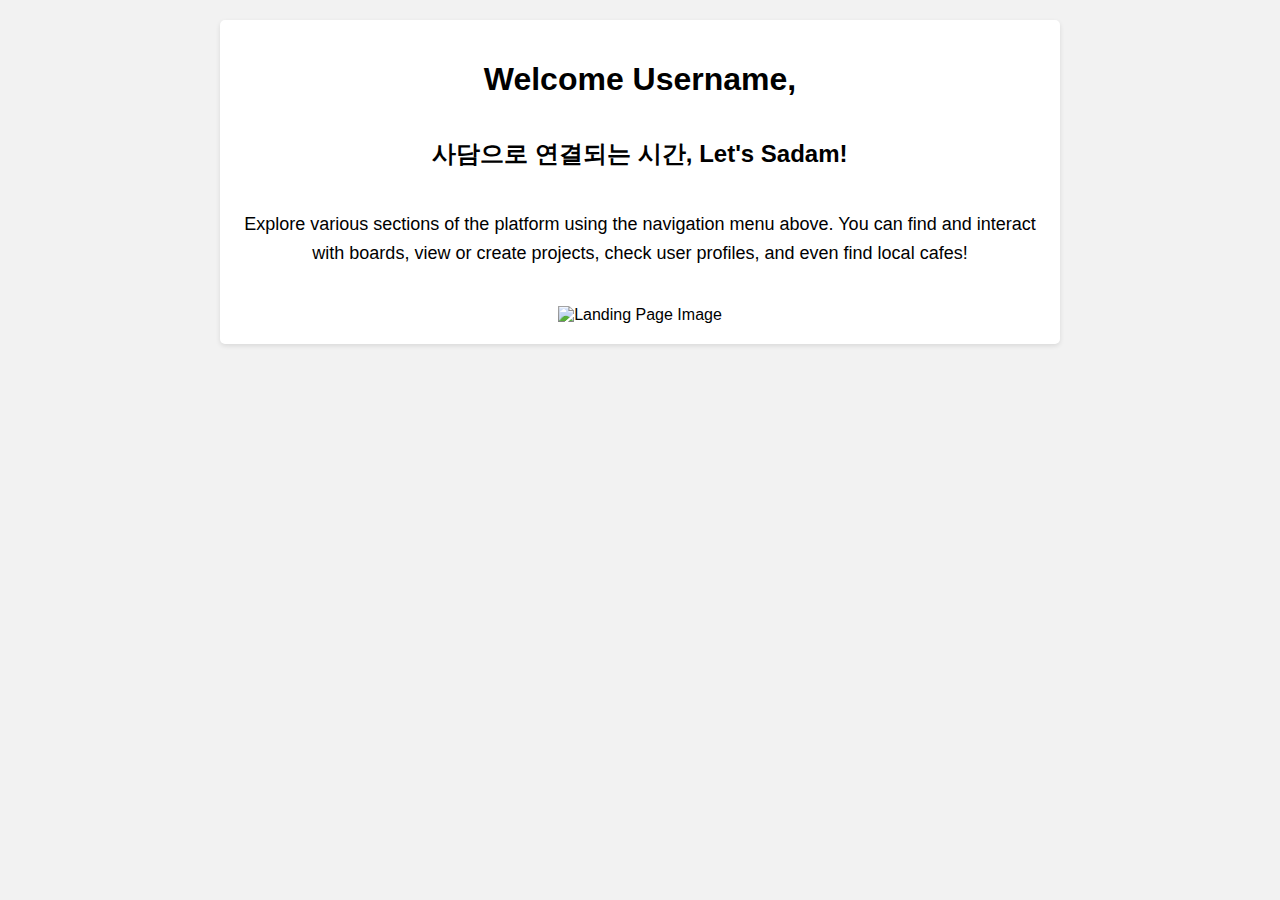
<file: src/main/resources/templates/index.html>
<!DOCTYPE html>
<html lang="en" xmlns:th="http://www.thymeleaf.org">
<head>
    <meta charset="UTF-8">
    <title>Landing Page</title>

    <style>
        body {
            font-family: Arial, sans-serif;
            background-color: #f2f2f2;
            margin: 0;
            padding: 20px;
        }
        #contents {
            max-width: 800px;
            margin: 0 auto;
            background-color: #fff;
            padding: 20px;
            border-radius: 5px;
            box-shadow: 0 2px 5px rgba(0, 0, 0, 0.1);
        }

        h1, h2 {
            text-align: center;
            margin-bottom: 40px;
        }

        nav {
            display: flex;
            justify-content: space-around;
            margin-bottom: 30px;
        }

        nav a {
            padding: 10px 20px;
            background-color: #337ab7;
            color: #fff;
            text-decoration: none;
            border-radius: 5px;
        }

        nav a:hover {
            background-color: #286090;
        }

        .content-section {
            text-align: center;
        }

        .content-section p {
            font-size: 18px;
            line-height: 1.6;
        }

        .content-section img {
            max-width: 100%;
            height: auto;
            margin-top: 20px;
        }
    </style>
</head>
<body>

<div id="contents">
    <h1>Welcome <span th:text="${username}">Username</span>,</h1>
    <h2>사담으로 연결되는 시간, Let's Sadam!</h2>

    <!-- 공통 네비게이션 불러오기 -->
    <div th:replace="~{fragment/nav :: navigation}"></div>

    <div class="content-section">
        <p>Explore various sections of the platform using the navigation menu above. You can find and interact with boards, view or create projects, check user profiles, and even find local cafes!</p>
        <img th:src="@{/img/img.jpg}" alt="Landing Page Image">

    </div>
</div>

</body>
</html>
</file>
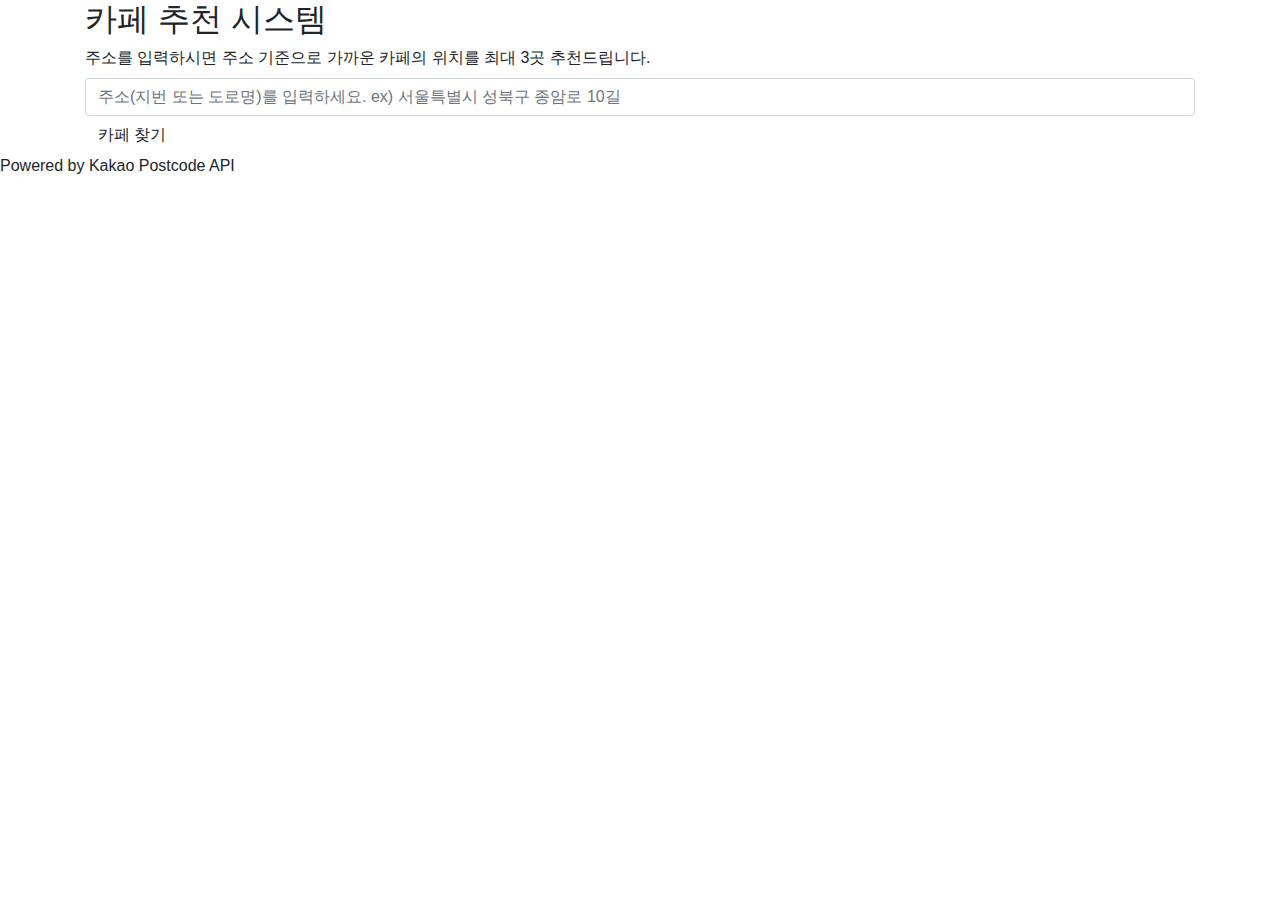
<file: src/main/resources/templates/main.html>
<!DOCTYPE HTML>
<html xmlns:th="http://www.thymeleaf.org">
<head>
    <meta charset="UTF-8">
    <meta name="viewport" content="width=device-width, initial-scale=1">
    <title>카페 추천</title>

    <link rel="stylesheet" href="https://stackpath.bootstrapcdn.com/bootstrap/4.5.2/css/bootstrap.min.css"> <!-- Bootstrap CSS 추가 -->
    <link rel="stylesheet" th:href="@{/css/nav.css}">
    <link rel="stylesheet" th:href="@{/css/common.css}">
</head>
<body>
<div class="container">
    <!-- 공통 네비게이션 불러오기 -->
    <div th:replace="~{fragment/nav :: navigation}"></div>

    <h2>카페 추천 시스템</h2>

    <div class="body">
        <form action="#" th:action="@{/v1/search}" method="post">
            <div>
                <label for="address">주소를 입력하시면 주소 기준으로 가까운 카페의 위치를 최대 3곳 추천드립니다.</label>
                <input type="text" class="form-control" id="address_kakao" name="address"
                       placeholder="주소(지번 또는 도로명)를 입력하세요. ex) 서울특별시 성북구 종암로 10길">
            </div>
            <div class="button-group">
                <button type="submit" class="btn" id="btn-save">카페 찾기</button>
            </div>
        </form>
    </div>
</div>

<div class="footer">
    <p>Powered by Kakao Postcode API</p>
</div>

<!-- Kakao 우편번호 서비스 -->
<script src="//t1.daumcdn.net/mapjsapi/bundle/postcode/prod/postcode.v2.js"></script>
<script>
    window.onload = function() {
        document.getElementById("address_kakao").addEventListener("click", function() {
            new daum.Postcode({
                oncomplete: function(data) {
                    document.getElementById("address_kakao").value = data.address;
                }
            }).open();
        });
    }
</script>

<!-- jQuery CDN -->
<script src="https://code.jquery.com/jquery-3.6.0.min.js"></script>
<!-- Bootstrap JS CDN -->
<script src="https://stackpath.bootstrapcdn.com/bootstrap/4.5.2/js/bootstrap.min.js"></script>


</body>
</html>
</file>
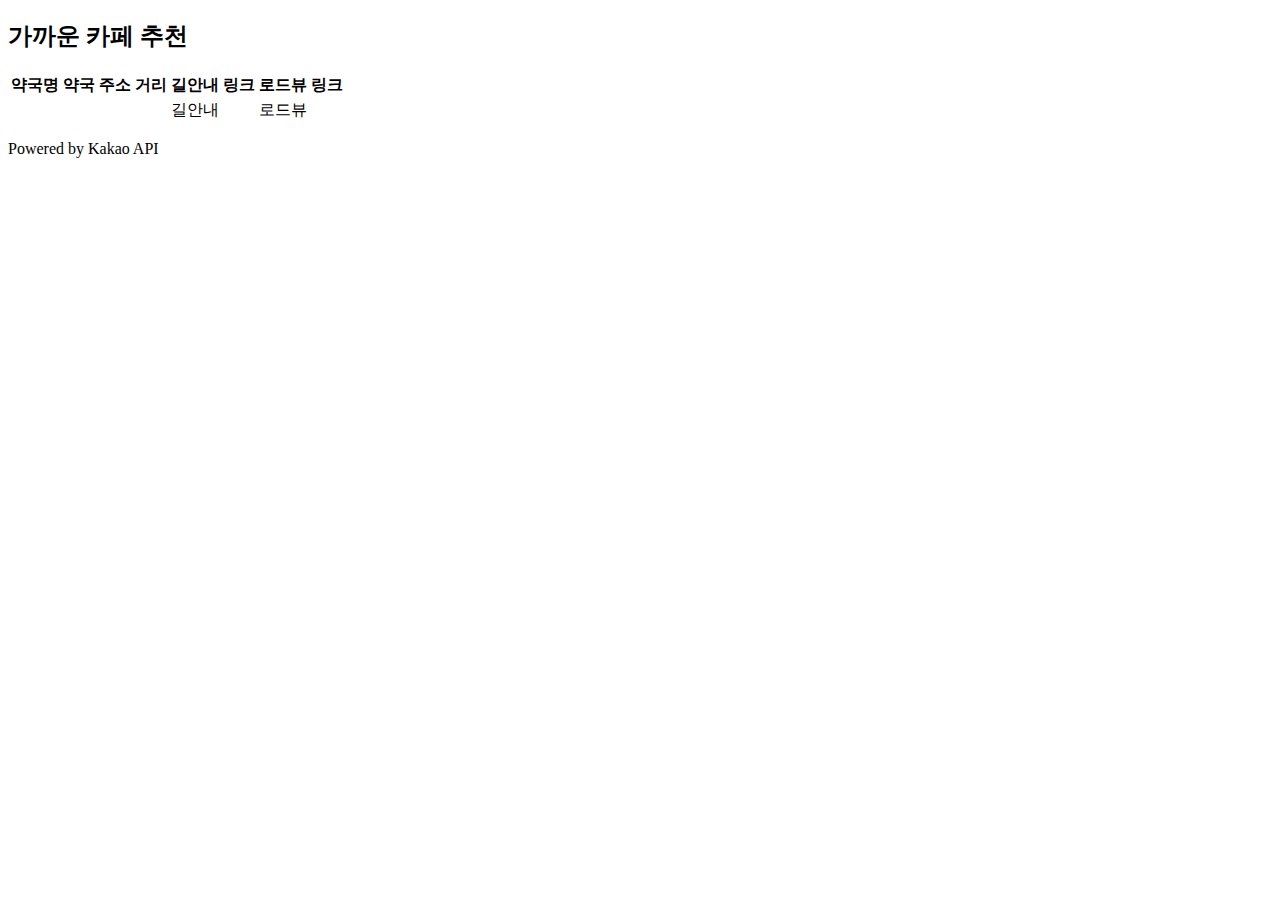
<file: src/main/resources/templates/output.html>
<!DOCTYPE html>
<html xmlns:th="http://www.thymeleaf.org">
<head>
  <meta charset="UTF-8">
  <meta name="viewport" content="width=device-width, initial-scale=1">
  <title>검색 결과</title>

  <!-- 부트스트랩 css 추가 -->
  <link rel="stylesheet" th:href="@{/css/lib/bootstrap.min.css}">
  <link rel="stylesheet" th:href="@{/css/nav.css}">
  <link rel="stylesheet" th:href="@{/css/common.css}">
</head>
<body>
<div class="container">
  <!-- 공통 네비게이션 불러오기 -->
  <div th:replace="~{fragment/nav :: navigation}"></div>

  <h2 class="h2-title">가까운 카페 추천</h2>

  <table class="table">
    <thead>
    <tr>
      <th>약국명</th>
      <th>약국 주소</th>
      <th>거리</th>
      <th>길안내 링크</th>
      <th>로드뷰 링크</th>
    </tr>
    </thead>
    <tbody>
    <tr th:each="pharmacy : ${outputFormList}">
      <td th:text="${pharmacy.pharmacyName}"></td>
      <td th:text="${pharmacy.pharmacyAddress}"></td>
      <td th:text="${pharmacy.distance} + ' km'"></td>
      <td><a th:href="${pharmacy.directionUrl}" target="_blank">길안내</a></td>
      <td><a th:href="${pharmacy.roadViewUrl}" target="_blank">로드뷰</a></td>
    </tr>
    </tbody>
  </table>
</div>

<div class="footer">
  <p>Powered by Kakao API</p>
</div>

<!-- 부트스트랩 js, jquery 추가 -->
<script th:src="@{/js/lib/jquery.min.js}"></script>
<script th:src="@{/js/lib/bootstrap.min.js}"></script>
</body>

</html>
</file>
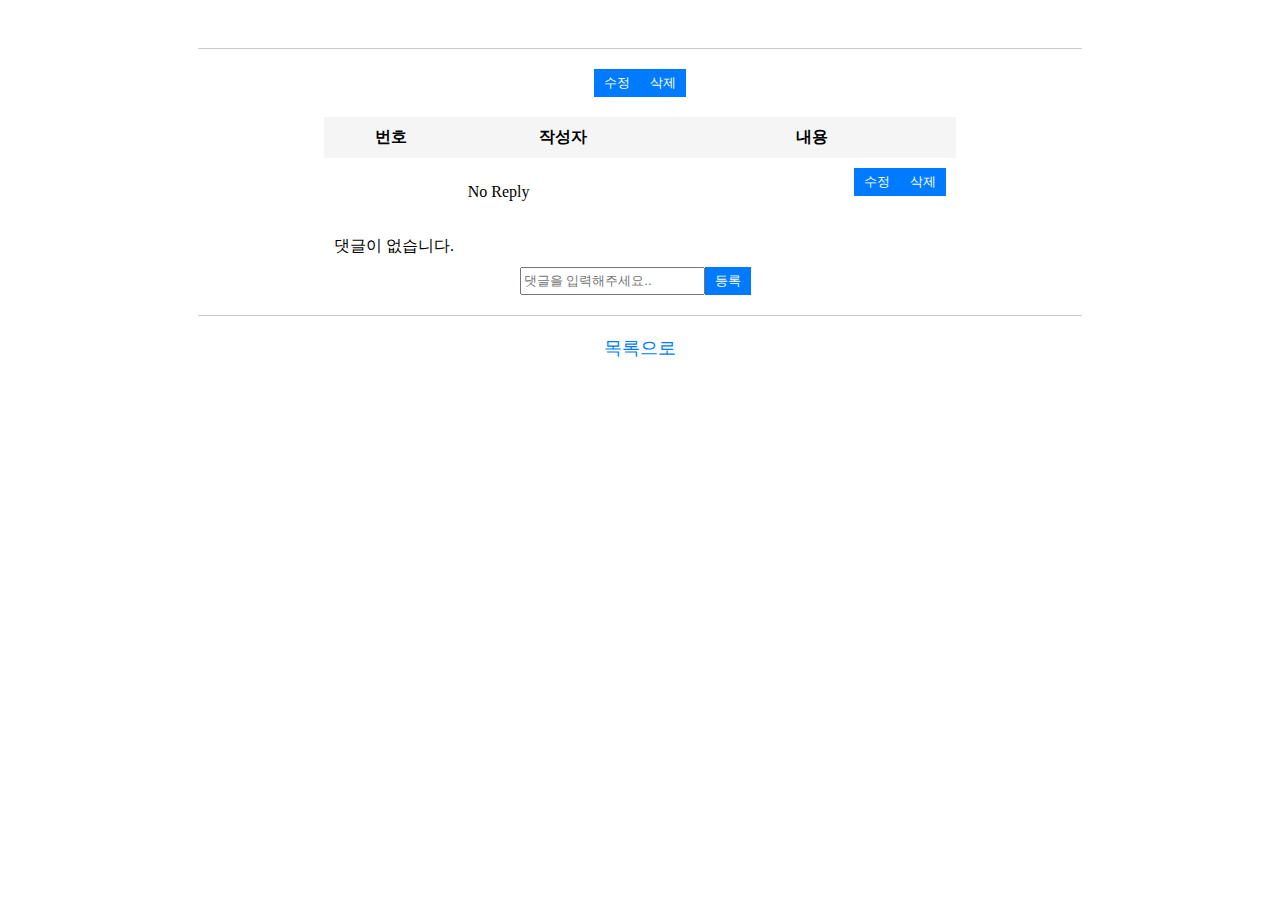
<file: src/main/resources/templates/board/board-detail.html>
<!DOCTYPE html>
<html lang="en" xmlns:th="http://www.w3.org/1999/xhtml">
<head>
    <meta charset="UTF-8">
    <title>board-datail</title>

    <style>
        body {
            display: flex;
            flex-direction : column;
            align-items: center;
            height: 100vh;
        }

        .container {
            width: 70%;
            text-align: center;
        }

        h2 {
            font-size: 24px;
            color: #333;
        }

        p {
            font-size: 16px;
            color: #555;
            margin-bottom: 20px;
            width: 70%;
            margin: 0 auto;
            border-top: 1px solid #ccc;
            padding-top: 20px;
        }

        .button-group {
            display: flex;
            justify-content: center;
            margin-bottom: 20px;
        }

        span{
            display: flex;
            justify-content: center;
            margin-bottom: 20px;
        }

        button {
            padding: 5px 10px;
            background-color: #007bff;
            color: #fff;
            border: none;
            cursor: pointer;
        }

        .input-group {
            display: flex;
        }

        .input-group {
            display: flex;
            align-items: center;
        }

        .input-group form {
            margin-right: 10px;
            display: flex;
        }


        .input-group-append .btn {
            margin-left: 5px;
        }

        table {
            width: 50%;
            margin: 0 auto;
            border-collapse: collapse;
        }

        th,
        td {
            padding: 10px;
        }

        th {
            background-color: #f5f5f5;
            font-weight: bold;
        }
        .replySpan_editReply{
            display: flex;
            justify-content: right;
        }

        .lead {
            font-size: 18px;
            margin-top: 20px;
            text-align: center;
        }

        .lead a {
            color: #007bff;
            text-decoration: none;
        }
    </style>
    <script src="https://code.jquery.com/jquery-3.7.0.js" integrity="sha256-JlqSTELeR4TLqP0OG9dxM7yDPqX1ox/HfgiSLBj8+kM=" crossorigin="anonymous"></script>
</head>
<body>

<h2 th:text="${boardDto.title}"></h2>
<p th:text="${boardDto.content}"></p>

<!-- 수정 or 삭제 -->
<div class="button-group">
    <a th:href="@{'/v1/board/edit/' + ${boardDto.id}}">
        <button>수정</button>
    </a>
    <button th:onclick="'deleteBoard(' + ${boardDto.id} + ')'">삭제</button>
</div>

<table>
    <thead>
    <tr>
        <th>번호</th>
        <th>작성자</th>
        <th>내용</th>
    </tr>
    </thead>
    <tbody>
    <th:block th:if="${replyList != null}">
        <tr th:each="reply : ${replyList}">
            <td th:text="${reply.id}"></td>
            <td>
                <div th:if="${reply != null}" th:text="${reply.member}"></div>
                <div th:unless="${reply != null}">No Reply</div>
            </td>
            <td class="replySpan_editReply">
                <span id="${reply.id}" th:text="${reply.content}"></span>
                <div class="button-group">
                    <form>
                        <button href="#" id="btnReply" class="edit-reply-button" replyid="${reply.id}" onclick="editReply(event)">수정</button>
                    </form>
                    <a href="#" th:href="@{/board/{boardId}/reply/{replyId}(boardId=${boardDto.id}, replyId=${reply.id})}" onClick="javascript:deleteReply(event)" th:replyid="@{${reply.id}}">
                        <button>삭제</button>
                    </a>
                    <!-- Reply Edit Form -->
                    <form id="editReplyForm" style="display: none;">
                        <input type="text" id="editContent" name="content" class="form-control" placeholder="댓글을 수정해주세요.." aria-label="댓글을 수정해주세요.." aria-describedby="basic-addon2" />
                        <input type="hidden" id="replyEdit-boardId" name="replyEdit-boardId" th:value="${boardDto.id}" />
                        <input type="hidden" id="replyId" name="replyId" th:value="${reply.id}" />

                        <div class="input-group-append">
                            <button class="btn btn-outline-secondary" type="button" onclick="submitEdit(event)">수정 완료</button>
                            <button class="btn btn-outline-secondary" type="button" onclick="cancelEdit(event)">수정 취소</button>
                        </div>
                    </form>
                </div>

            </td>
        </tr>
    </th:block>
    <th:block th:unless="${replyList != null}">
        <tr>
            <td colspan="4">댓글이 없습니다.</td>
        </tr>
    </th:block>
    </tbody>
</table>

<!-- Reply Section -->
<div class="input-group">
    <form id="reply" th:action="@{/board/{boardId}/reply (boardId=${boardDto.id})}" method="post">
        <input type="text" id="content" name="content" class="form-control" placeholder="댓글을 입력해주세요.." aria-label="댓글을 입력해주세요.." aria-describedby="basic-addon2" />
        <input type="hidden" id="boardId" name="boardId" th:value="${boardDto.id}" />
        <button class="btn btn-outline-secondary" type="submit">등록</button>
    </form>
</div>

<script>
    //게시글 삭제
    function deleteBoard(id) {
        if(confirm('정말로 삭제하시겠습니까?')) {
            fetch(`/v1/board/${id}`, {
                method: 'DELETE',
            })
                .then(response => {
                    if(response.ok) {
                        alert('삭제되었습니다.');
                        window.location.href = '/v1/boardList'; // 홈페이지로 리다이렉트
                    } else {
                        alert('삭제에 실패했습니다.');
                    }
                })
                .catch(error => {
                    console.error('Error:', error);
                    alert('오류가 발생했습니다.');
                });
        }
    }

    function editReply(event) {
        event.preventDefault();
        var replyId = event.target.getAttribute('replyid');
        var contentElement = document.getElementById(replyId);
        var editForm = document.getElementById('editReplyForm');
        var editContent = document.getElementById('editContent');
        var replyBtn= document.getElementById('btnReply');
        var replyBtn2= document.getElementById('btnReply2');

        // 현재 댓글 내용을 수정 폼에 설정
        editContent.value = contentElement.innerText;

        // 수정 폼 보이기
        editForm.style.display = 'block';

        // 댓글 내용 숨기기
        //contentElement.style.display = 'none';

        //수정,삭제 버튼 숨기기
        replyBtn.style.display = 'none';
        replyBtn2.style.display = 'none';
    }

    function submitEdit(event) {
        event.preventDefault();
        var replyId = document.getElementById('replyId').value;
        var editContent = document.getElementById('editContent').value;
        var contentElement = document.getElementById('replyId');
        var editForm = document.getElementById('editReplyForm');

        // 수정된 댓글 내용을 댓글에 설정
        //console.log(replyId);
        //console.log(contentElement);
        contentElement.innerText = editContent;

        // 수정 폼 숨기기
        editForm.style.display = 'none';

        // 댓글 내용 보이기
        contentElement.style.display = 'inline';

        // 수정된 내용을 서버로 전송하는 코드 추가
        var boardId = document.getElementById('boardId').value;
        var data = {
            boardId: boardId,
            replyId: replyId,
            content: editContent
        };

        $.ajax({
            type: 'PUT',
            url: '/board/'+boardId+'/reply/'+replyId,
            data: data,
            success: function(response) {
                // 서버로부터의 응답을 처리
                console.log(response);
                // 댓글 수정 후 화면 새로고침
                location.reload();
            },
            error: function(xhr, status, error) {
                // 오류 발생 시 처리
                console.log(error);
            }
        });
    }

    function cancelEdit(event) {
        event.preventDefault();
        var contentElement = document.getElementById('replyId');
        var editForm = document.getElementById('editReplyForm');

        // 수정 폼 숨기기
        editForm.style.display = 'none';
        //test

        // 댓글 내용 보이기
        contentElement.style.display = 'inline';
    }


        // 댓글 삭제
        function deleteReply(e) {
            e.preventDefault();
            let replyid = e.target.dataset.replyid;
            let action = e.target.getAttribute("href");
            let boardid = [[${boardDto.id}]];
            if (confirm("정말로 삭제하시겠습니까?")) {

                // DELETE 요청 보내는 코드 작성
                // 예를 들어, axios 또는 fetch API를 사용하여 DELETE 요청을 보낼 수 있습니다.
                $.ajax({
                    url: action,
                    method: 'delete',
                    data: {replyid: Number(replyid)},
                    dataType: 'html',
                    success: function (res) {
                        location.href = "/board/" + boardid;
                        console.log('삭제 성공')
                        console.log(res);
                    },
                    error: function (xhr, status, error) {
                        // This code will run if the request encounters an error
                        console.log('Error occurred during the delete request');
                        console.log('Status: ' + status);
                        console.log('Error message: ' + error);
                    }
                })
            }

        }
</script>
<!-- Reply Section End -->
<p class="lead">
    <a href="/boardList" role="button">목록으로</a>
</p>

</body>
</html>
</file>
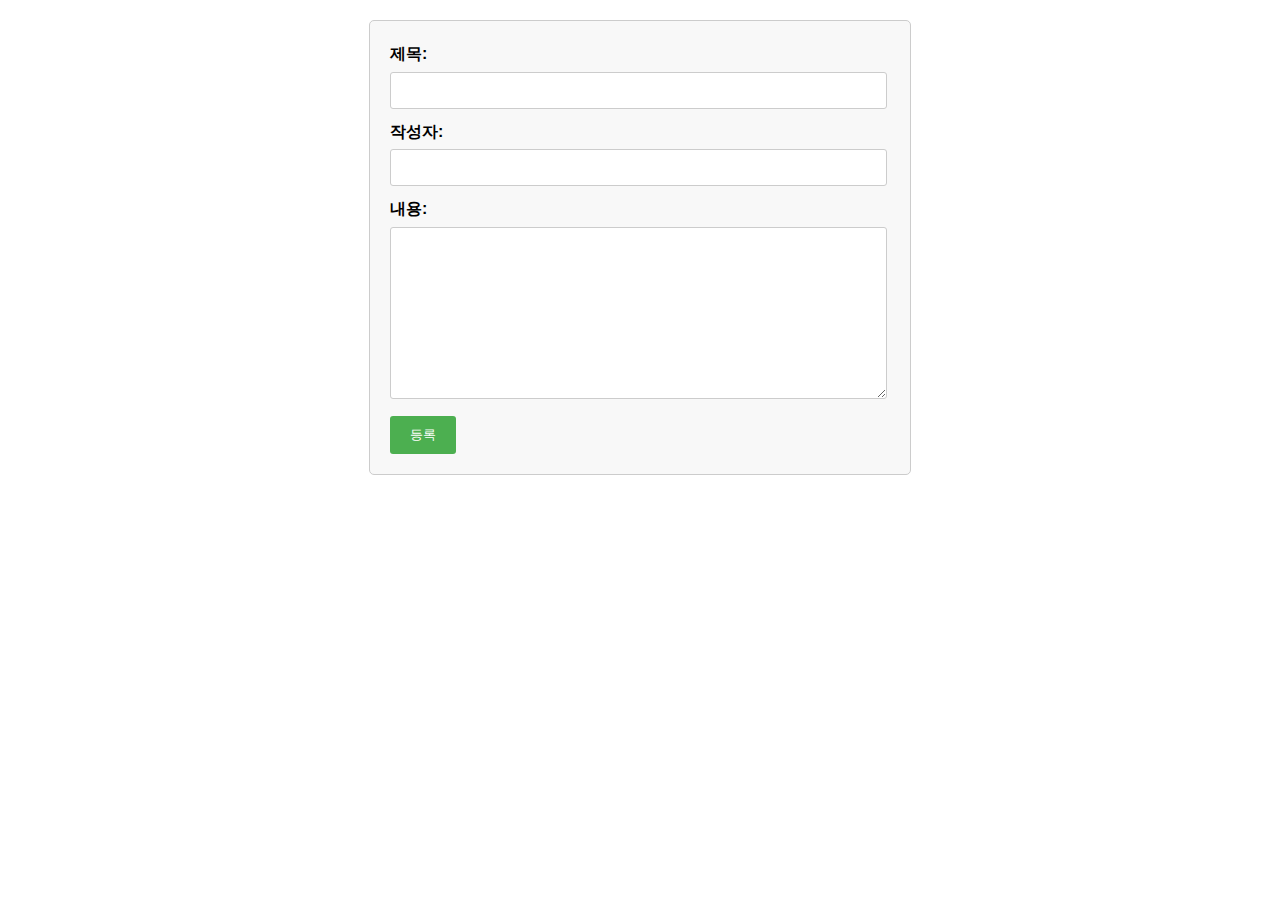
<file: src/main/resources/templates/board/create-board.html>
<!DOCTYPE html>
<html lang="en" xmlns:th="http://www.w3.org/1999/xhtml">
<head>
  <meta charset="UTF-8">
  <title>create-board</title>
  <style>
    body {
      font-family: Arial, sans-serif;
      line-height: 1.6;
      margin: 20px;
    }
    form {
      max-width: 500px;
      margin: 0 auto;
      padding: 20px;
      border: 1px solid #ccc;
      border-radius: 5px;
      background-color: #f8f8f8;
    }
    label {
      display: block;
      font-weight: bold;
      margin-bottom: 5px;
    }
    input[type="text"],
    textarea {
      width: 95%;
      padding: 10px;
      margin-bottom: 10px;
      border: 1px solid #ccc;
      border-radius: 3px;
    }
    textarea {
      resize: vertical;
      min-height: 150px;
    }
    input[type="submit"] {
      background-color: #4CAF50;
      color: #fff;
      padding: 10px 20px;
      border: none;
      border-radius: 3px;
      cursor: pointer;
    }
    input[type="submit"]:hover {
      background-color: #45a049;
    }
  </style>
</head>
<body>
<form id="boardForm">
  <label for="title">제목:</label>
  <input type="text" name="title" id="title"> <br>
  <label for="writer">작성자:</label>
  <input type="text" name="writer" id="writer"> <br>
  <label for="content">내용:</label>
  <textarea name="content" id="content"></textarea><br>

  <input type="submit" value="등록">
</form>
<script>
  document.getElementById('boardForm').addEventListener('submit', function(e) {
    e.preventDefault();

    const formData = {
      title: document.getElementById('title').value,
      writer: document.getElementById('writer').value,
      content: document.getElementById('content').value
    };

    fetch('/v1/board', {
      method: 'POST',
      headers: {
        'Content-Type': 'application/json'
      },
      body: JSON.stringify(formData)
    })
            .then(response => response.json())
            .then(data => {
              window.location.href = '/v1/boardList';
            })
            .catch((error) => {
              console.error('Error:', error);
            });
  });
</script>
</body>
</html>
</file>
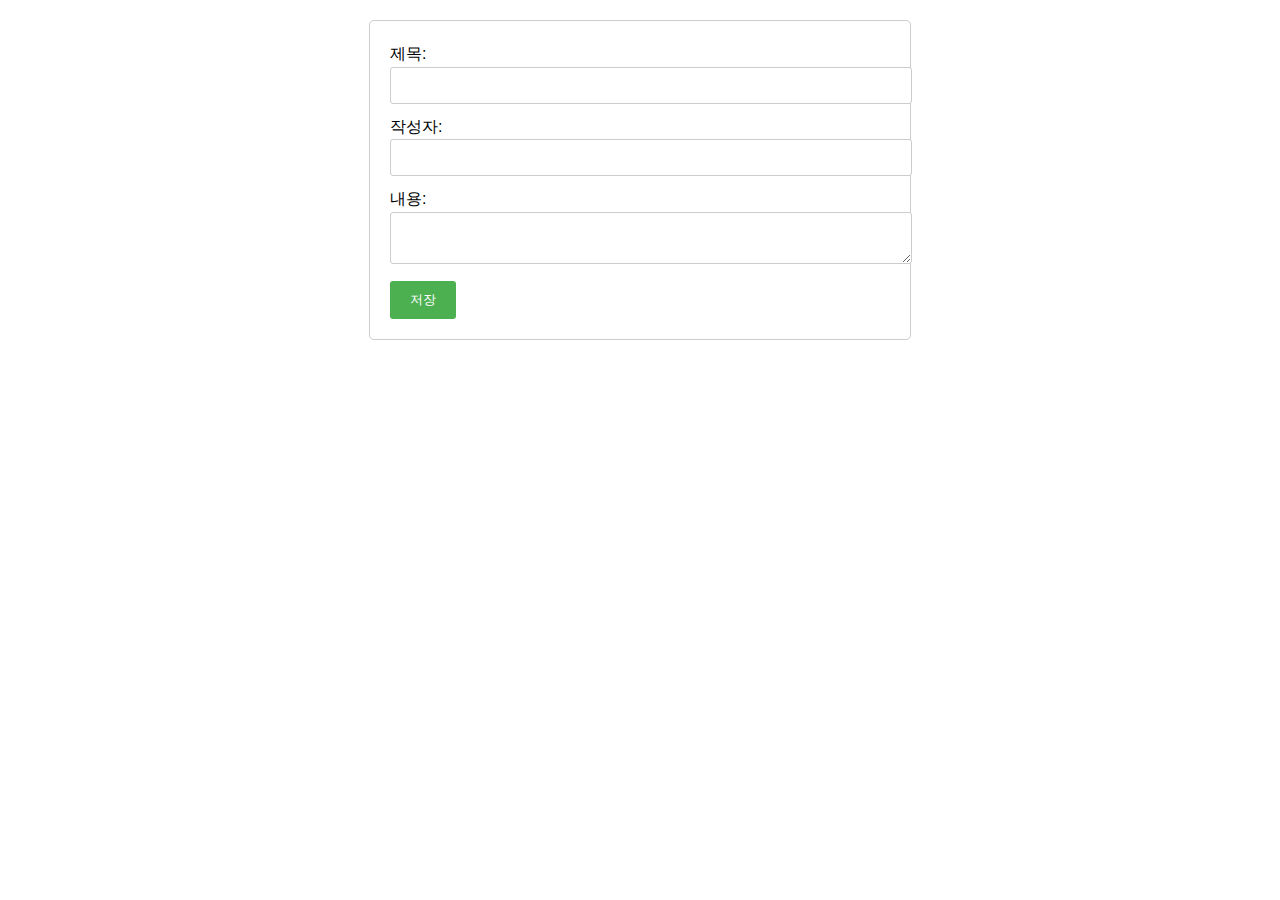
<file: src/main/resources/templates/board/edit.html>
<!DOCTYPE html>
<html lang="en" xmlns:th="http://www.w3.org/1999/xhtml">
<head>
    <meta charset="UTF-8">
    <title>Title</title>
    <style>
        body {
            font-family: Arial, sans-serif;
            line-height: 1.6;
            margin: 20px;
        }
        form {
            max-width: 500px;
            margin: 0 auto;
            padding: 20px;
            border: 1px solid #ccc;
            border-radius: 5px;
        }
        input[type="text"],
        textarea {
            width: 100%;
            padding: 10px;
            margin-bottom: 10px;
            border: 1px solid #ccc;
            border-radius: 3px;
        }
        button {
            background-color: #4CAF50;
            color: #fff;
            padding: 10px 20px;
            border: none;
            border-radius: 3px;
            cursor: pointer;
        }
        button:hover {
            background-color: #45a049;
        }
    </style>
</head>
<body>
<form id="boardForm" th:object="${boardDto}">
    <input type="hidden" name="id" th:value="*{id}"/>
    <label for="title">제목:</label>
    <input type="text" name="title" id="title" th:value="*{title}"/><br>
    <label for="writer">작성자:</label>
    <input type="text" name="writer" id="writer" th:value="*{writer}"/><br>
    <label for="content">내용:</label>
    <textarea name="content" id="content" th:text="*{content}"></textarea>
    <button type="button" onclick="submitForm()">저장</button>
</form>
<script>
    function submitForm() {
        const form = document.getElementById('boardForm');
        const formData = new FormData(form);

        const boardDto = {
            id: formData.get('id'),
            title: formData.get('title'),
            writer: formData.get('writer'),
            content: formData.get('content')
        };

        fetch(`/v1/board/edit/${boardDto.id}`, {
            method: 'PUT',
            headers: {
                'Content-Type': 'application/json',
            },
            body: JSON.stringify(boardDto)
        })
            .then(response => {
                if (response.ok) {
                    window.location.href = '/v1/boardList'; // 성공 시 리다이렉트
                } else {
                    alert('업데이트 실패');
                }
            })
            .catch(error => {
                console.error('Error:', error);
            });
    }
</script>
</body>
</html>
</file>
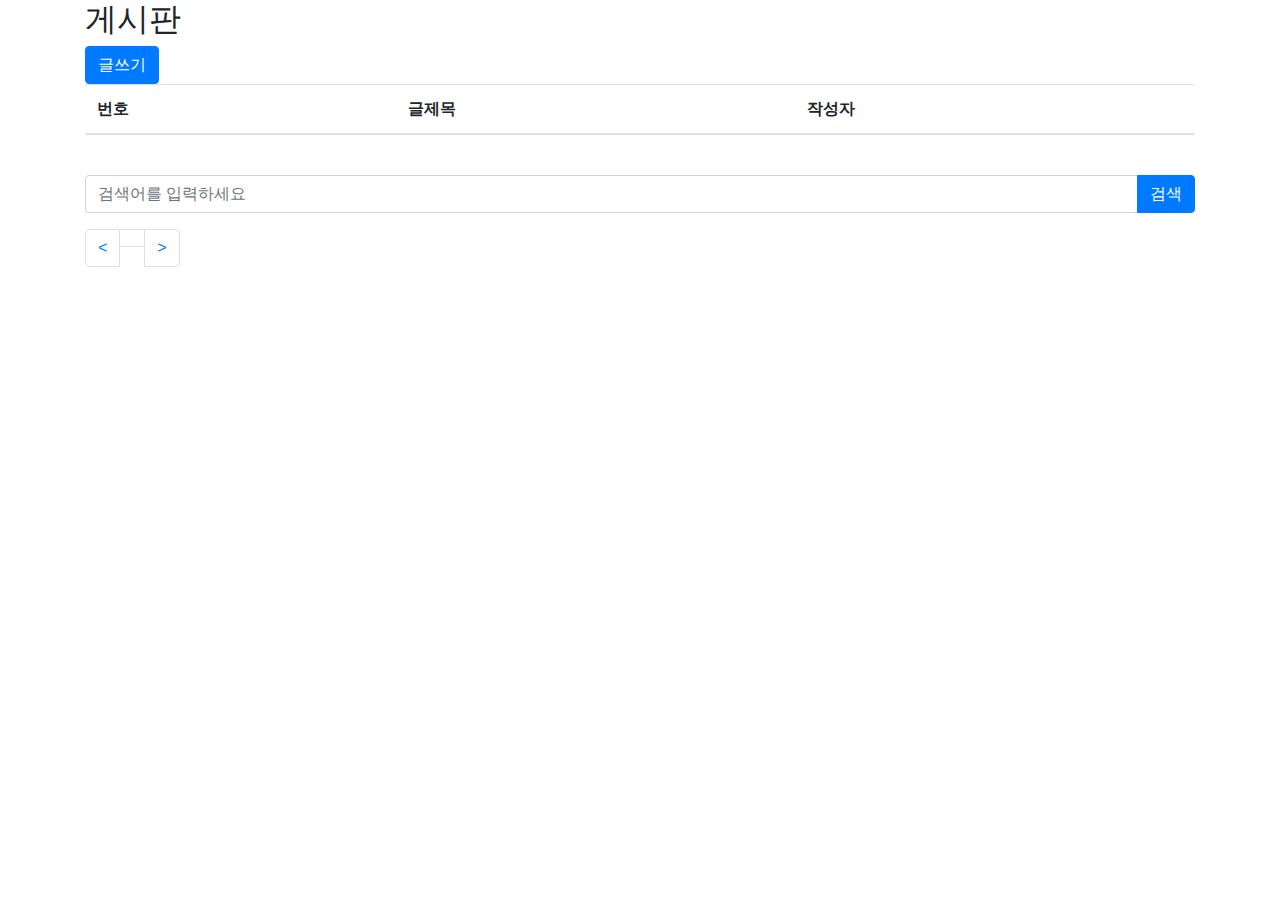
<file: src/main/resources/templates/board/get-boardlist.html>
<!DOCTYPE html>
<html lang="en" xmlns:th="http://www.thymeleaf.org">
<head>
    <meta charset="UTF-8">
    <meta name="viewport" content="width=device-width, initial-scale=1, shrink-to-fit=no">
    <title>게시판</title>

    <link rel="stylesheet" th:href="@{/css/nav.css}">
    <link rel="stylesheet" th:href="@{/css/common.css}">
    <link rel="stylesheet" href="https://stackpath.bootstrapcdn.com/bootstrap/4.5.2/css/bootstrap.min.css"> <!-- Bootstrap CSS 추가 -->

</head>
<body>
<div class="container">
    <!-- 공통 네비게이션 불러오기 -->
    <div th:replace="~{fragment/nav :: navigation}"></div>

    <h2>게시판</h2>

    <a href="/v1/board" class="btn btn-primary">글쓰기</a>

    <table class="table table-hover"> <!-- Bootstrap 클래스 추가 -->
        <thead>
        <tr>
            <th>번호</th>
            <th>글제목</th>
            <th>작성자</th>
        </tr>
        </thead>

        <tbody>
        <!-- CONTENTS -->
        <tr th:each="board, index : ${boardList}">
            <td>
                <span th:text="${board.id}"></span>
            </td>
            <td>
                <a th:href="@{'/v1/board/'+ ${board.id}}">
                    <span th:text="${board.title}"></span>
                </a>
            </td>
            <td>
                <span th:text="${board.writer}"></span>
            </td>
        </tr>
        </tbody>
    </table>

    <!-- 검색기능 -->
    <form th:action="@{/v1/boardList}" method="get" class="input-group mb-3"> <!-- Bootstrap 클래스 추가 -->
        <input type="text" name="searchKeyword" class="form-control" placeholder="검색어를 입력하세요" th:value="${searchKeyword}">
        <div class="input-group-append">
            <button type="submit" class="btn btn-primary">검색</button>
        </div>
    </form>

    <!-- 페이징 -->
    <div th:if="${!boardList.isEmpty()}" class="pagination-container">
        <ul class="pagination"
            th:with="
                    pageNumber = ${boardList.pageable.pageNumber},
                    pageSize = ${boardList.pageable.pageSize},
                    totalPages = ${boardList.totalPages},
                    startPage = ${T(java.lang.Math).floor(pageNumber / pageSize) * pageSize + 1},
                    tempEndPage = ${startPage + pageSize - 1},
                    endPage = (${tempEndPage < totalPages ? tempEndPage : totalPages})">

            <li th:classappend="${boardList.first} ? 'disabled'" class="page-item">
                <a class="page-link" th:href="${boardList.first} ? '#' : @{/(page=${pageNumber - 1})}">
                    <span aria-hidden="true"><</span>
                </a>
            </li>

            <li th:each="page: ${#numbers.sequence(startPage, endPage)}" th:classappend="${page == pageNumber + 1} ? 'active'" class="page-item">
                <a th:text="${page}" class="page-link" th:href="@{/(page=${page - 1})}"></a>
            </li>

            <li th:classappend="${boardList.last} ? 'disabled'" class="page-item">
                <a class="page-link" th:href="${boardList.last} ? '#' : @{/(page=${pageNumber + 1})}" aria-label="Next">
                    <span aria-hidden="true">&gt;</span>
                </a>
            </li>
        </ul>
    </div>
</div>

<!-- jQuery CDN -->
<script src="https://code.jquery.com/jquery-3.6.0.min.js"></script>
<!-- Bootstrap JS CDN -->
<script src="https://stackpath.bootstrapcdn.com/bootstrap/4.5.2/js/bootstrap.min.js"></script>


</body>
</html>
</file>
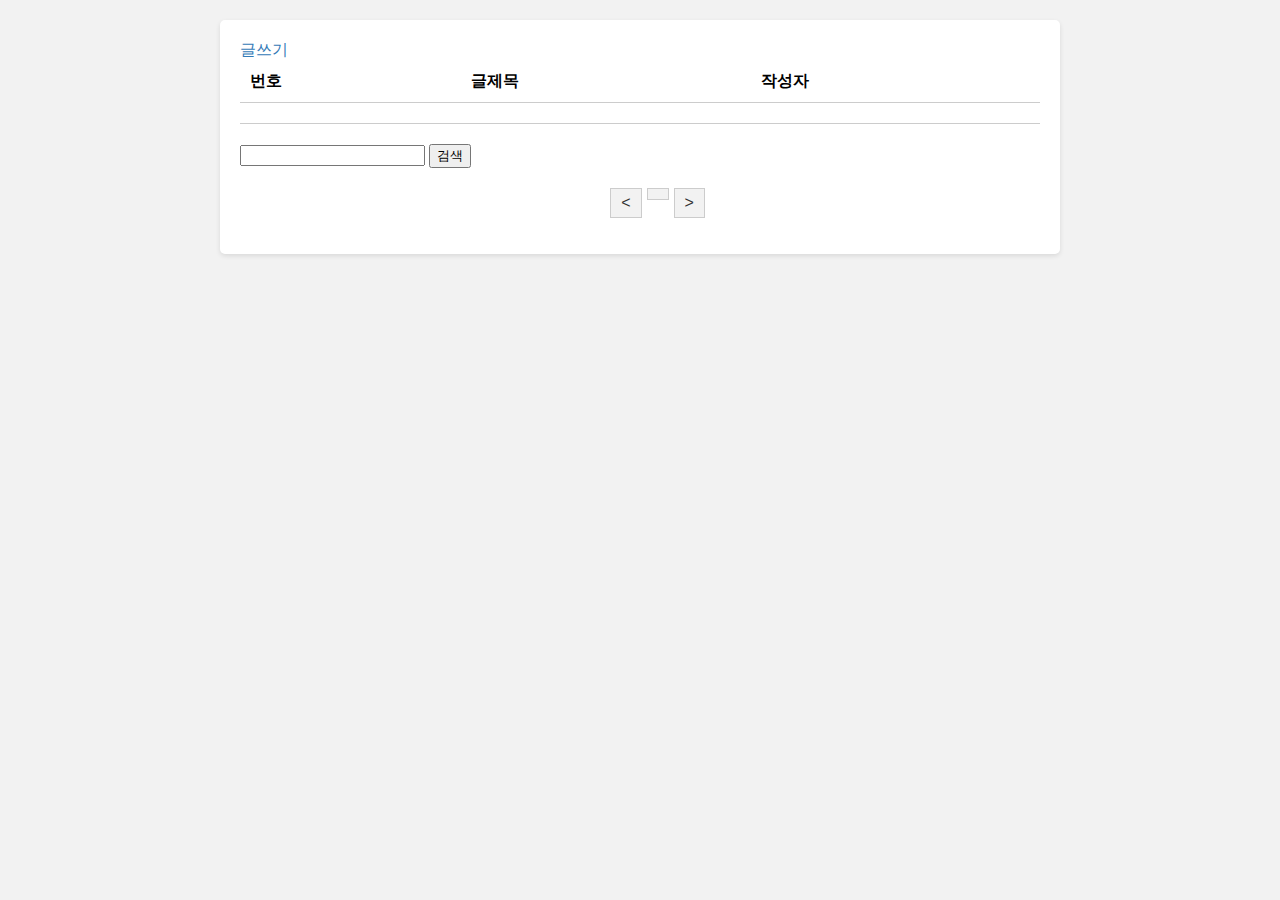
<file: src/main/resources/templates/board/getBoardList.html>
<!DOCTYPE html>
<html lang="en" xmlns:th="http://www.thymeleaf.org">
<head>
    <meta charset="UTF-8">
    <title>getBoardLsit</title>
    <link rel="stylesheet" th:href="@{/css/board.css}">

    <style>
        body {
            font-family: Arial, sans-serif;
            background-color: #f2f2f2;
            margin: 0;
            padding: 20px;
        }
        #contents {
            max-width: 800px;
            margin: 0 auto;
            background-color: #fff;
            padding: 20px;
            border-radius: 5px;
            box-shadow: 0 2px 5px rgba(0, 0, 0, 0.1);
        }

        table {
            width: 100%;
            border-collapse: collapse;
            margin-bottom: 20px;
        }

        th, td {
            padding: 10px;
            border-bottom: 1px solid #ccc;
        }

        th {
            font-weight: bold;
            text-align: left;
        }

        a {
            color: #337ab7;
            text-decoration: none;
        }

        .pagination {
            list-style: none;
            display: flex;
            justify-content: center;
            margin-top: 20px;
        }

        .page-item {
            margin-right: 5px;
        }

        .page-item a {
            display: block;
            padding: 5px 10px;
            background-color: #f2f2f2;
            border: 1px solid #ccc;
            color: #333;
            text-decoration: none;
        }

        .page-item a:hover {
            background-color: #e6e6e6;
        }

        .page-item.active a {
            background-color: #337ab7;
            color: #fff;
        }
    </style>
</head>
<body>
    <div id="contents">
        <a href="/v1/board">글쓰기</a>

        <table>
            <thead>
            <tr>
                <th>번호</th>
                <th>글제목</th>
                <th>작성자</th>
            </tr>
            </thead>

            <tbody>
            <!-- CONTENTS -->
            <tr th:each="board, index : ${boardList}">
                <td>
                    <span th:text="${board.id}"></span>
                </td>
                <td>
                    <a th:href="@{'/v1/board/'+ ${board.id}}">
                        <span th:text="${board.title}"></span>
                    </a>
                </td>
                <td>
                    <span th:text="${board.writer}"></span>
                </td>
            </tr>
            </tbody>

        </table>
<!--        <th:block th:each="page : ${#numbers.sequence(startPage, endPage)}">-->
            <!-- 검색기능-4 -->
<!--            <a th:if="${page != nowPage}"-->
<!--               th:href="@{/board/list(page = ${#numbers.sequence(startPage, endPage)[page - 1]}, searchKeyword = ${param.searchKeyword})}"-->
<!--               th:text="${page}">-->
<!--            </a>-->

<!--            <strong th:if="${page == nowPage}" th:text="${page}" style="color: red"></strong>-->
<!--        </th:block>-->

        <!--검색기능-->
        <form th:action="@{/}" method="get">
            <input type="text" name="searchKeyword">
            <button type="submit">검색</button>
        </form>


        <!-- 페이징 -->
        <div th:if="${!boardList.isEmpty()}">
            <ul class="pagination"
                th:with="
            pageNumber = ${boardList.pageable.pageNumber},
            pageSize = ${boardList.pageable.pageSize},
            totalPages = ${boardList.totalPages},
            startPage = ${T(java.lang.Math).floor(pageNumber / pageSize) * pageSize + 1},
            tempEndPage = ${startPage + pageSize - 1},
            endPage = (${tempEndPage < totalPages ? tempEndPage : totalPages})">

                <li th:classappend="${boardList.first} ? 'disabled'" class="page-item">
                    <a class="page-link" th:href="${boardList.first} ? '#' : @{/(page=${pageNumber - 1})}">
                        <span aria-hidden="true">&lt;</span>
                    </a>
                </li>

                <li th:each="page: ${#numbers.sequence(startPage, endPage)}" th:classappend="${page == pageNumber + 1} ? 'active'" class="page-item">
                    <a th:text="${page}" class="page-link" th:href="@{/(page=${page - 1})}"></a>
                </li>

                <li th:classappend="${boardList.last} ? 'disabled'" class="page-item">
                    <a class="page-link" th:href="${boardList.last} ? '#' : @{/(page=${pageNumber + 1})}" aria-label="Next">
                        <span aria-hidden="true">&gt;</span>
                    </a>
                </li>
            </ul>
        </div>
        </div>


</body>
</html>
</file>
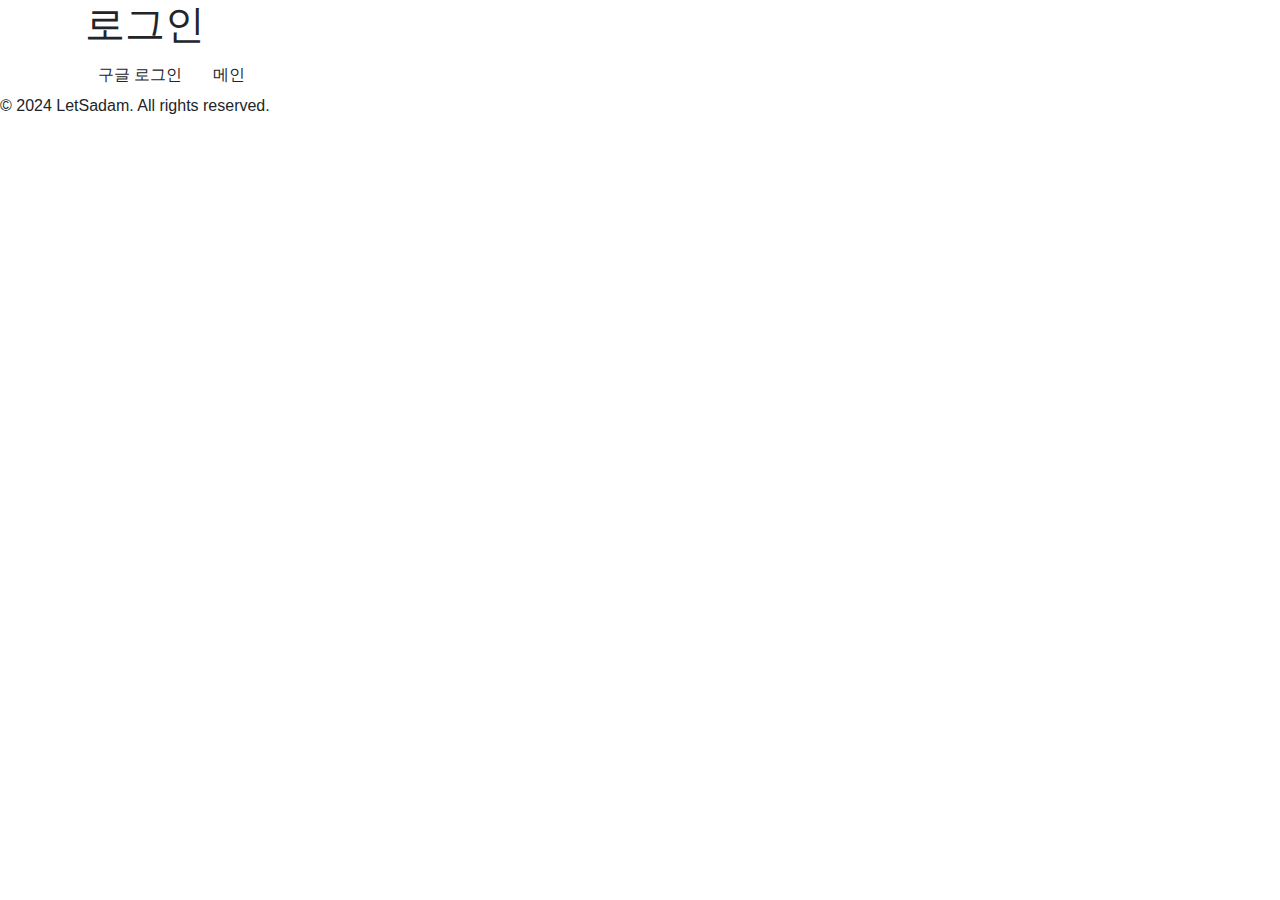
<file: src/main/resources/templates/login/login.html>
<!DOCTYPE html>
<html xmlns:th="http://www.thymeleaf.org">
<head>
    <meta charset="UTF-8">
    <title>Title</title>
    <link rel="stylesheet" href="https://stackpath.bootstrapcdn.com/bootstrap/4.5.2/css/bootstrap.min.css"> <!-- Bootstrap CSS 추가 -->
    <link rel="stylesheet" type="text/css"  th:href="@{/css/common.css}">
</head>
<body>
<div class="container">
    <h1>로그인</h1>
    <div class="button-group">
        <a href="/oauth2/authorization/google" class="btn">구글 로그인</a>
        <a href="/v1" class="btn">메인</a>
    </div>
</div>
<footer class="footer">
    <p>&copy; 2024 LetSadam. All rights reserved.</p>
</footer>
<!-- jQuery CDN -->
<script src="https://code.jquery.com/jquery-3.6.0.min.js"></script>
<!-- Bootstrap JS CDN -->
<script src="https://stackpath.bootstrapcdn.com/bootstrap/4.5.2/js/bootstrap.min.js"></script>

</body>
</html>
</file>
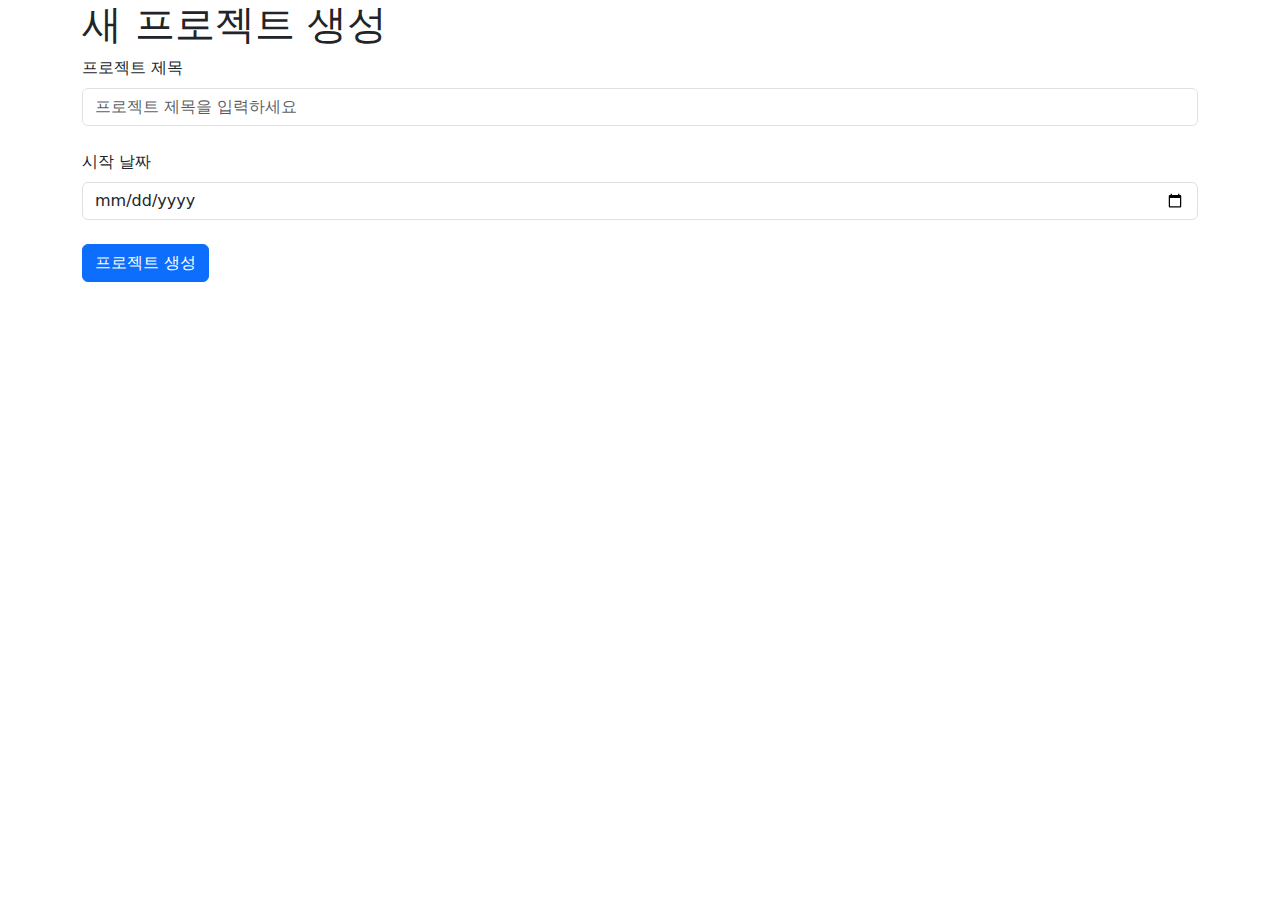
<file: src/main/resources/templates/project/project-form.html>
<!DOCTYPE html>
<html lang="ko">
<head>
  <meta charset="UTF-8">
  <meta name="viewport" content="width=device-width, initial-scale=1.0">
  <title>프로젝트 생성</title>
  <link href="https://cdnjs.cloudflare.com/ajax/libs/bootstrap/5.3.0/css/bootstrap.min.css" rel="stylesheet">
  <link rel="stylesheet" th:href="@{/css/common.css}">
</head>
<body>
<div class="contents">
  <div class="container">
    <h1 id="formTitle">새 프로젝트 생성</h1>
    <form id="projectForm">
      <input type="hidden" id="projectId" name="projectId">
      <div class="mb-4">
        <label for="title" class="form-label">프로젝트 제목</label>
        <input
                type="text"
                class="form-control"
                id="title"
                name="title"
                required
                placeholder="프로젝트 제목을 입력하세요"
        >
      </div>
      <div class="mb-4">
        <label for="startDate" class="form-label">시작 날짜</label>
        <input
                type="date"
                class="form-control"
                id="startDate"
                name="startDate"
                required
        >
      </div>
      <div class="button-group">
        <button type="submit" class="btn btn-primary" id="submitButton">프로젝트 생성</button>
        <button type="button" class="btn btn-secondary" id="cancelButton" style="display: none;" onclick="window.location.href='/v1/project'">취소</button>
      </div>
    </form>
  </div>
</div>

<script src="https://cdnjs.cloudflare.com/ajax/libs/bootstrap/5.3.0/js/bootstrap.bundle.min.js"></script>
<script>
  var projectId = null;
  // 페이지 로드 시 수정 모드 체크
  window.onload = function() {
    projectId = getQueryParam('id');
    console.log(projectId);
    if (projectId) {
      setEditMode(projectId);
    }
  };

  // URL에서 쿼리 파라미터를 가져오는 함수
  function getQueryParam(param) {
    const urlParams = new URLSearchParams(window.location.search);
    return urlParams.get(param);
  }

  // 프로젝트 수정 모드 설정
  function setEditMode(projectId) {
    document.getElementById('formTitle').textContent = '프로젝트 수정';
    document.getElementById('submitButton').textContent = '프로젝트 수정';
    document.getElementById('cancelButton').style.display = 'inline-block';

    // 프로젝트 데이터 가져오기
    fetch(`/v1/api/project/${projectId}`)
            .then(response => response.json())
            .then(data => {
              document.getElementById('title').value = data.title;
              document.getElementById('startDate').value = data.startDate;
            })
            .catch(error => {
              console.error('Error:', error);
              alert('프로젝트 정보를 불러오는 중 오류가 발생했습니다.');
            });
  }

  // 폼 제출 처리
  document.getElementById('projectForm').addEventListener('submit', function(e) {
    e.preventDefault();

    const formData = {
      title: document.getElementById('title').value,
      startDate: document.getElementById('startDate').value,
    };

    const url = projectId ? `/v1/api/project/${projectId}` : '/v1/api/project';
    const method = projectId ? 'PUT' : 'POST';

    fetch(url, {
      method: method,
      headers: {
        'Content-Type': 'application/json',
      },
      body: JSON.stringify(formData)
    })
      .then(response => {
        if (!response.ok) throw new Error('서버 오류가 발생했습니다.');
        alert(projectId ? '프로젝트가 성공적으로 수정되었습니다.' : '프로젝트가 성공적으로 생성되었습니다.');
        window.location.href = '/v1/project';
      })
      .catch(error => {
        console.error('Error:', error);
        alert('오류가 발생했습니다.');
      });
  });
</script>
</body>
</html>
</file>
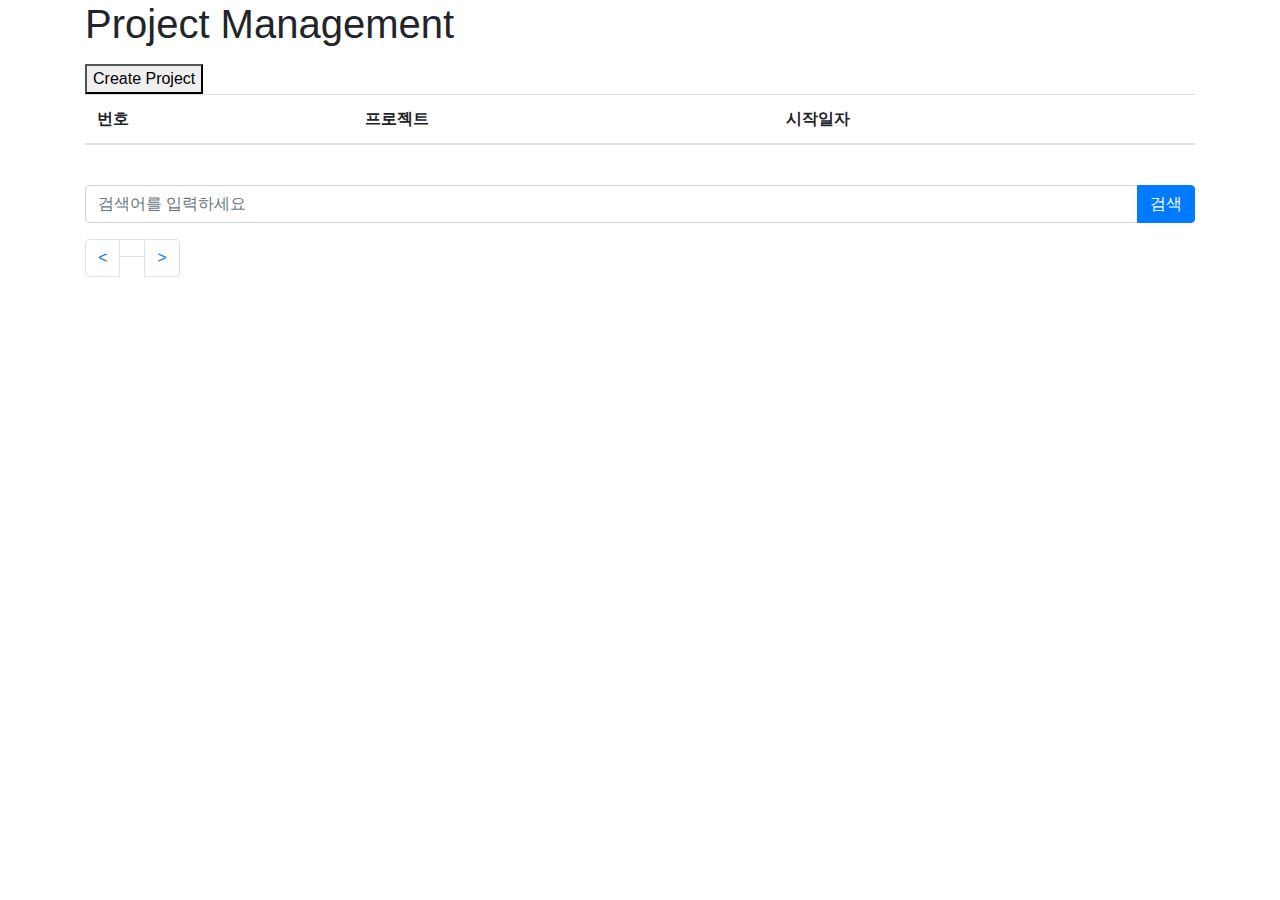
<file: src/main/resources/templates/project/project-list.html>
<!DOCTYPE html>
<html xmlns:th="http://www.thymeleaf.org">
<head>
  <title>Project</title>
  <link rel="stylesheet" th:href="@{/css/nav.css}">
  <link rel="stylesheet" th:href="@{/css/common.css}">
  <link rel="stylesheet" href="https://stackpath.bootstrapcdn.com/bootstrap/4.5.2/css/bootstrap.min.css"> <!-- Bootstrap CSS 추가 -->
</head>
<body>
<div class="container">
  <!-- 공통 네비게이션 불러오기 -->
  <div th:replace="~{fragment/nav :: navigation}"></div>

  <h1>Project Management</h1>
  <ul id="project-list" class="project-list">
  </ul>

  <form>
    <button id="create-project-form" type="submit">Create Project</button>
  </form>

  <table class="table table-hover"> <!-- Bootstrap 클래스 추가 -->
    <thead>
    <tr>
      <th>번호</th>
      <th>프로젝트</th>
      <th>시작일자</th>
    </tr>
    </thead>

    <tbody>
    <!-- CONTENTS -->
    <tr th:each="project, index : ${projectList}">
      <td>
        <span th:text="${project.id}"></span>
      </td>
      <td>
        <a th:href="@{'/v1/project/'+ ${project.id}}">
          <span th:text="${project.title}"></span>
        </a>
      </td>
      <td>
        <span th:text="${project.startDate}"></span>
      </td>
    </tr>
    </tbody>
  </table>

  <!-- 검색기능 -->
  <form th:action="@{/v1/project}" method="get" class="input-group mb-3"> <!-- Bootstrap 클래스 추가 -->
    <input type="text" name="searchKeyword" class="form-control" placeholder="검색어를 입력하세요" th:value="${searchKeyword}">
    <div class="input-group-append">
      <button type="submit" class="btn btn-primary">검색</button>
    </div>
  </form>

  <!-- 페이징 -->
  <div th:if="${!projectList.isEmpty()}" class="pagination-container">
    <ul class="pagination"
        th:with="
                    pageNumber = ${projectList.pageable.pageNumber},
                    pageSize = ${projectList.pageable.pageSize},
                    totalPages = ${projectList.totalPages},
                    startPage = ${T(java.lang.Math).floor(pageNumber / pageSize) * pageSize + 1},
                    tempEndPage = ${startPage + pageSize - 1},
                    endPage = (${tempEndPage < totalPages ? tempEndPage : totalPages})">

      <li th:classappend="${projectList.first} ? 'disabled'" class="page-item">
        <a class="page-link" th:href="${projectList.first} ? '#' : @{/(page=${pageNumber - 1})}">
          <span aria-hidden="true"><</span>
        </a>
      </li>

      <li th:each="page: ${#numbers.sequence(startPage, endPage)}" th:classappend="${page == pageNumber + 1} ? 'active'" class="page-item">
        <a th:text="${page}" class="page-link" th:href="@{/(page=${page - 1})}"></a>
      </li>

      <li th:classappend="${projectList.last} ? 'disabled'" class="page-item">
        <a class="page-link" th:href="${projectList.last} ? '#' : @{/(page=${pageNumber + 1})}" aria-label="Next">
          <span aria-hidden="true">&gt;</span>
        </a>
      </li>
    </ul>
  </div>
</div>

<!-- Edit Modal -->
<div id="editModal" class="modal">
  <div class="modal-content">
    <span class="close">&times;</span>
    <h2>Edit Project</h2>
    <form id="edit-project-form">
      <input type="text" id="edit-project-name" required>
      <button type="submit">Save Changes</button>
    </form>
  </div>
</div>

<script>
  document.addEventListener('DOMContentLoaded', function() {
    const projectList = document.getElementById('project-list');
    const editModal = document.getElementById('editModal');
    const closeBtn = document.querySelector('.close');
    let currentProjectId = null;


    // 프로젝트 항목 그리기
    function addProjectToList(project) {
      const li = document.createElement('li');
      li.className = 'project-item';
      li.innerHTML = `
                    <span class="project-name" data-id="${project.id}">${project.title}</span>
                    <div class="project-actions">
                        <button class="btn-edit" onclick="editProject(${project.id})">Edit</button>
                        <button class="btn-delete" onclick="deleteProject(${project.id})">Delete</button>
                    </div>
                `;
      projectList.appendChild(li);

      // 프로젝트 이름 클릭 시 상세 정보 조회
      li.querySelector('.project-name').addEventListener('click', () => {
        fetch(`/v1/api/project/${project.id}`)
                .then(response => {
                  if (!response.ok) throw new Error('Failed to fetch project details');
                  return response.json();
                })
                .then(projectDetails => {
                  alert(`Project Details:\nName: ${projectDetails.name}\nID: ${projectDetails.id}`);
                })
                .catch(error => {
                  console.error('Error:', error);
                  alert('Failed to load project details');
                });
      });
    }

    // 생성 버튼 클릭
    document.getElementById('create-project-form').addEventListener('click', function(e) {
      e.preventDefault();
      window.location.href = '/v1/project/create';
    });

    // 수정 버튼 클릭
    window.editProject = function(id) {
      window.location.href = `/v1/project/create?id=${id}`;
    };

    // 프로젝트 삭제
    window.deleteProject = function(id) {
      if (confirm('Are you sure you want to delete this project?')) {
        fetch(`/v1/api/project/${id}`, {
          method: 'DELETE',
        })
                .then(response => {
                  if (!response.ok) throw new Error('Failed to delete project');
                  loadProjects();
                })
                .catch(error => {
                  console.error('Error:', error);
                  alert('Failed to delete project');
                });
      }
    };

    // 수정 모달 폼 제출
    document.getElementById('edit-project-form').addEventListener('submit', function(e) {
      e.preventDefault();
      const newName = document.getElementById('edit-project-name').value;

      fetch(`/v1/api/project/${currentProjectId}`, {
        method: 'PATCH',
        headers: {
          'Content-Type': 'application/json',
        },
        body: JSON.stringify({ name: newName }),
      })
              .then(response => {
                if (!response.ok) throw new Error('Failed to update project');
                loadProjects();
                editModal.style.display = 'none';
              })
              .catch(error => {
                console.error('Error:', error);
                alert('Failed to update project');
              });
    });

    // 모달 닫기
    closeBtn.onclick = function() {
      editModal.style.display = 'none';
    };

    window.onclick = function(event) {
      if (event.target == editModal) {
        editModal.style.display = 'none';
      }
    };

    // 초기 프로젝트 목록 로드
    loadProjects();
  });
</script>
</body>
</html>
</file>
